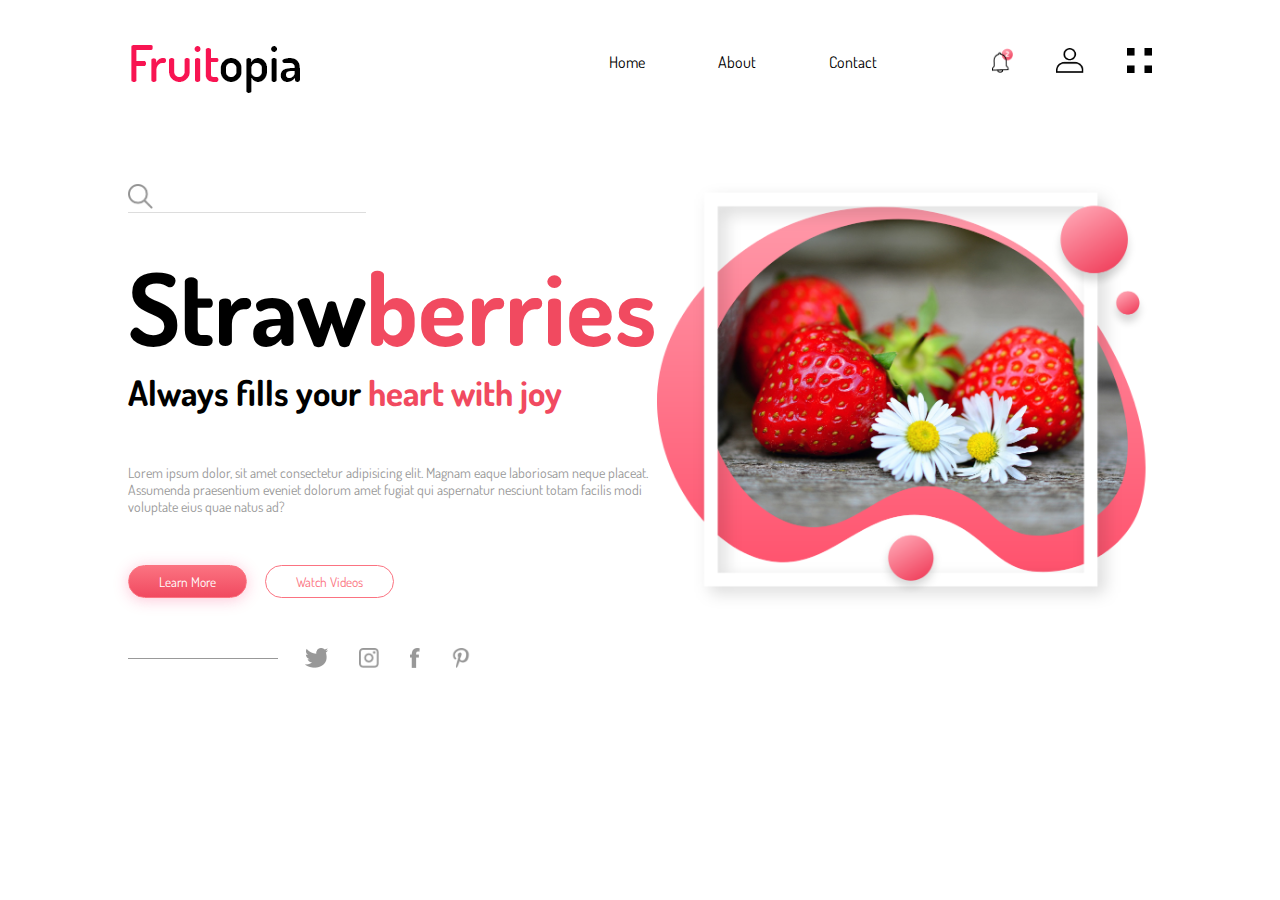
<file: projetosFrontEnd/projeto_03/index.html>
<!DOCTYPE html>
<html lang="en">
<head>
    <meta charset="UTF-8">
    <meta http-equiv="X-UA-Compatible" content="IE=edge">
    <meta name="viewport" content="width=device-width, initial-scale=1.0">
    <link rel="stylesheet" href="css/style.css">
    <link rel="preconnect" href="https://fonts.googleapis.com">
    <link rel="preconnect" href="https://fonts.gstatic.com" crossorigin>
    <link href="https://fonts.googleapis.com/css2?family=Dosis:wght@200;400;600;700&display=swap" rel="stylesheet">
    <title>Document</title>
</head>
<body>
    <div class="hero">
        <div class="navbar">
            <img src="img/logo.png" alt="">
            <ul>
                <li><a href="#">Home</a></li>
                <li><a href="#">About</a></li>
                <li><a href="#">Contact</a></li>
            </ul>
            <div class="navbar-icons">
                <img src="img/bell.png" alt="">
                <img src="img/user.png" alt="">
                <img src="img/menu.png" alt="">
            </div>
        </div>
        <div class="banner">
            <div class="left-column">
                <div class="search-box">
                    <img src="img/search.png" alt="">
                    <input type="text">
                </div>
                <h1>Straw<span>berries</h1></h1>
                <h3>Always fills  your<span> heart with joy</span></h3>
                <p>Lorem ipsum dolor, sit amet consectetur adipisicing elit. Magnam eaque laboriosam neque placeat.<br>Assumenda praesentium eveniet dolorum amet fugiat qui aspernatur nesciunt totam facilis modi voluptate eius quae natus ad?
                </p>
                <div class="btn">
                    <button type="button" class="primary-btn">Learn More</button>
                    <button type="button" class="secondary-btn">Watch Videos</button>
                </div>
                <div class="social-icons">
                    <img src="img/twitter.png" alt="">
                    <img src="img/instagram.png" alt="">
                    <img src="img/facebook.png" alt="">
                    <img src="img/pinterest.png" alt="">
                </div>
            </div>
            <div class="right-column">
                <img src="img/feature.png" alt="">
            </div>
        </div>

    </div>
    
</body>
</html>
</file>
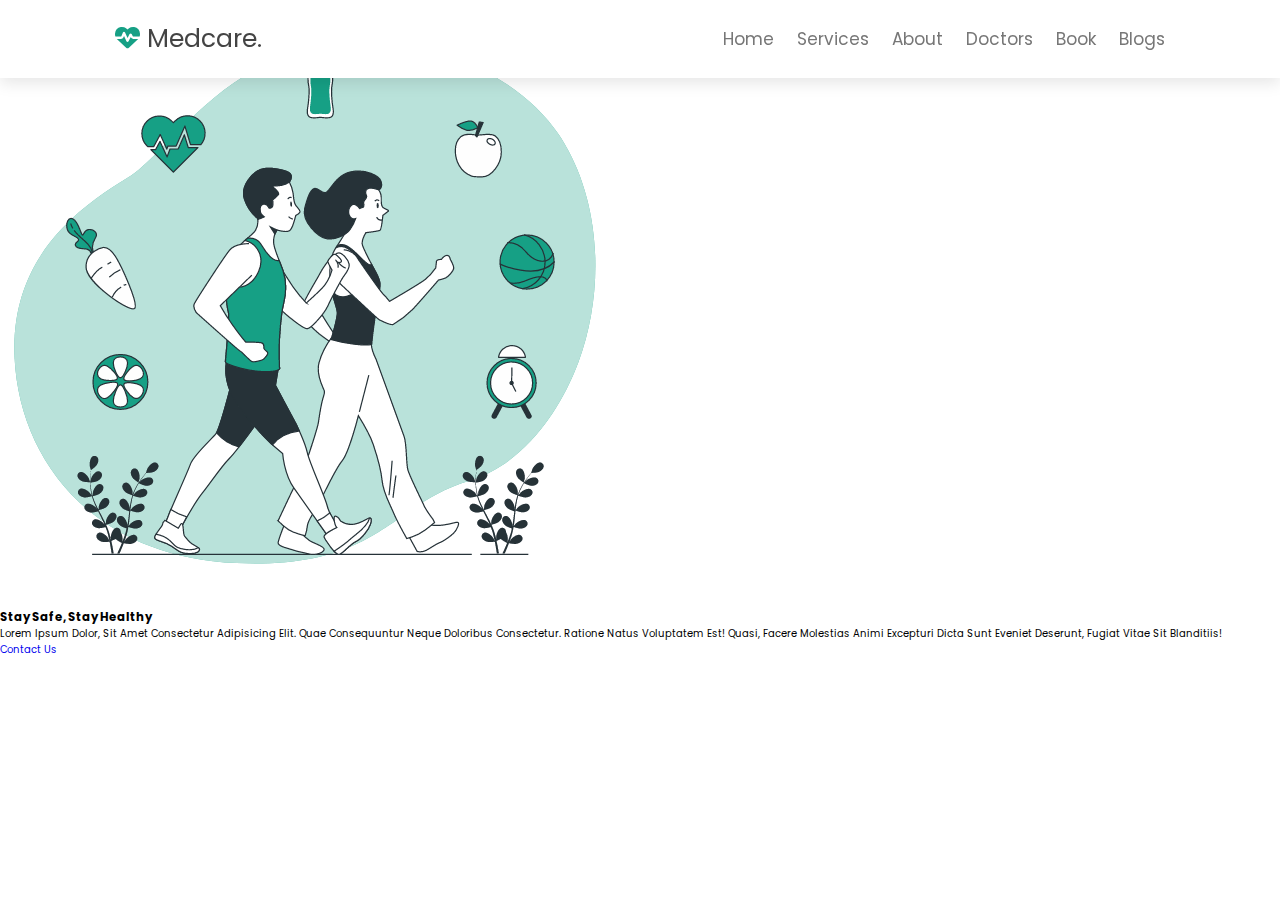
<file: projetosFrontEnd/projeto_04/index.html>
<!DOCTYPE html>
<html lang="en">
<head>
    <meta charset="UTF-8">
    <meta http-equiv="X-UA-Compatible" content="IE=edge">
    <meta name="viewport" content="width=device-width, initial-scale=1.0">    
    <title>HealthLed</title>
    <link rel="stylesheet" href="https://cdnjs.cloudflare.com/ajax/libs/font-awesome/6.3.0/css/all.min.css">

    <!-- custom css file link -->
    <link rel="stylesheet" href="css/style.css">
</head>
<body>
    
<!-- header section starts -->
<header class="header">

    <a href="#" class="logo"> <i class="fas fa-heartbeat"></i> medcare. </a>

    <nav class="navbar">
        <a href="#home">Home</a>
        <a href="#services">Services</a>
        <a href="#about">About</a>
        <a href="#doctors">Doctors</a>
        <a href="#book">Book</a>
        <a href="#blogs">Blogs</a>
    </nav>

    <div id="menu-btn" class="fas fa-bars"></div>

</header>


<!-- header section ends  -->

<!-- home section starts -->

<section class="home" id="home">

    <div class="image">
        <img src="img/Healthy lifestyle.gif" alt="">
    </div>

    <div class="content">
        <h3>stay safe, stay healthy</h3>
        <p>Lorem ipsum dolor, sit amet consectetur adipisicing elit. Quae consequuntur neque doloribus consectetur. Ratione natus voluptatem est! Quasi, facere molestias animi excepturi dicta sunt eveniet deserunt, fugiat vitae sit blanditiis!</p>
        <a href="#" class="btn">contact us <span class="fas fa-hevron-right"></span></a>
    </div>
</section>

<!-- home section ends -->






















    <!-- custom js file link -->

    <script src="js/script.js"></script>
</body>
</html>
</file>
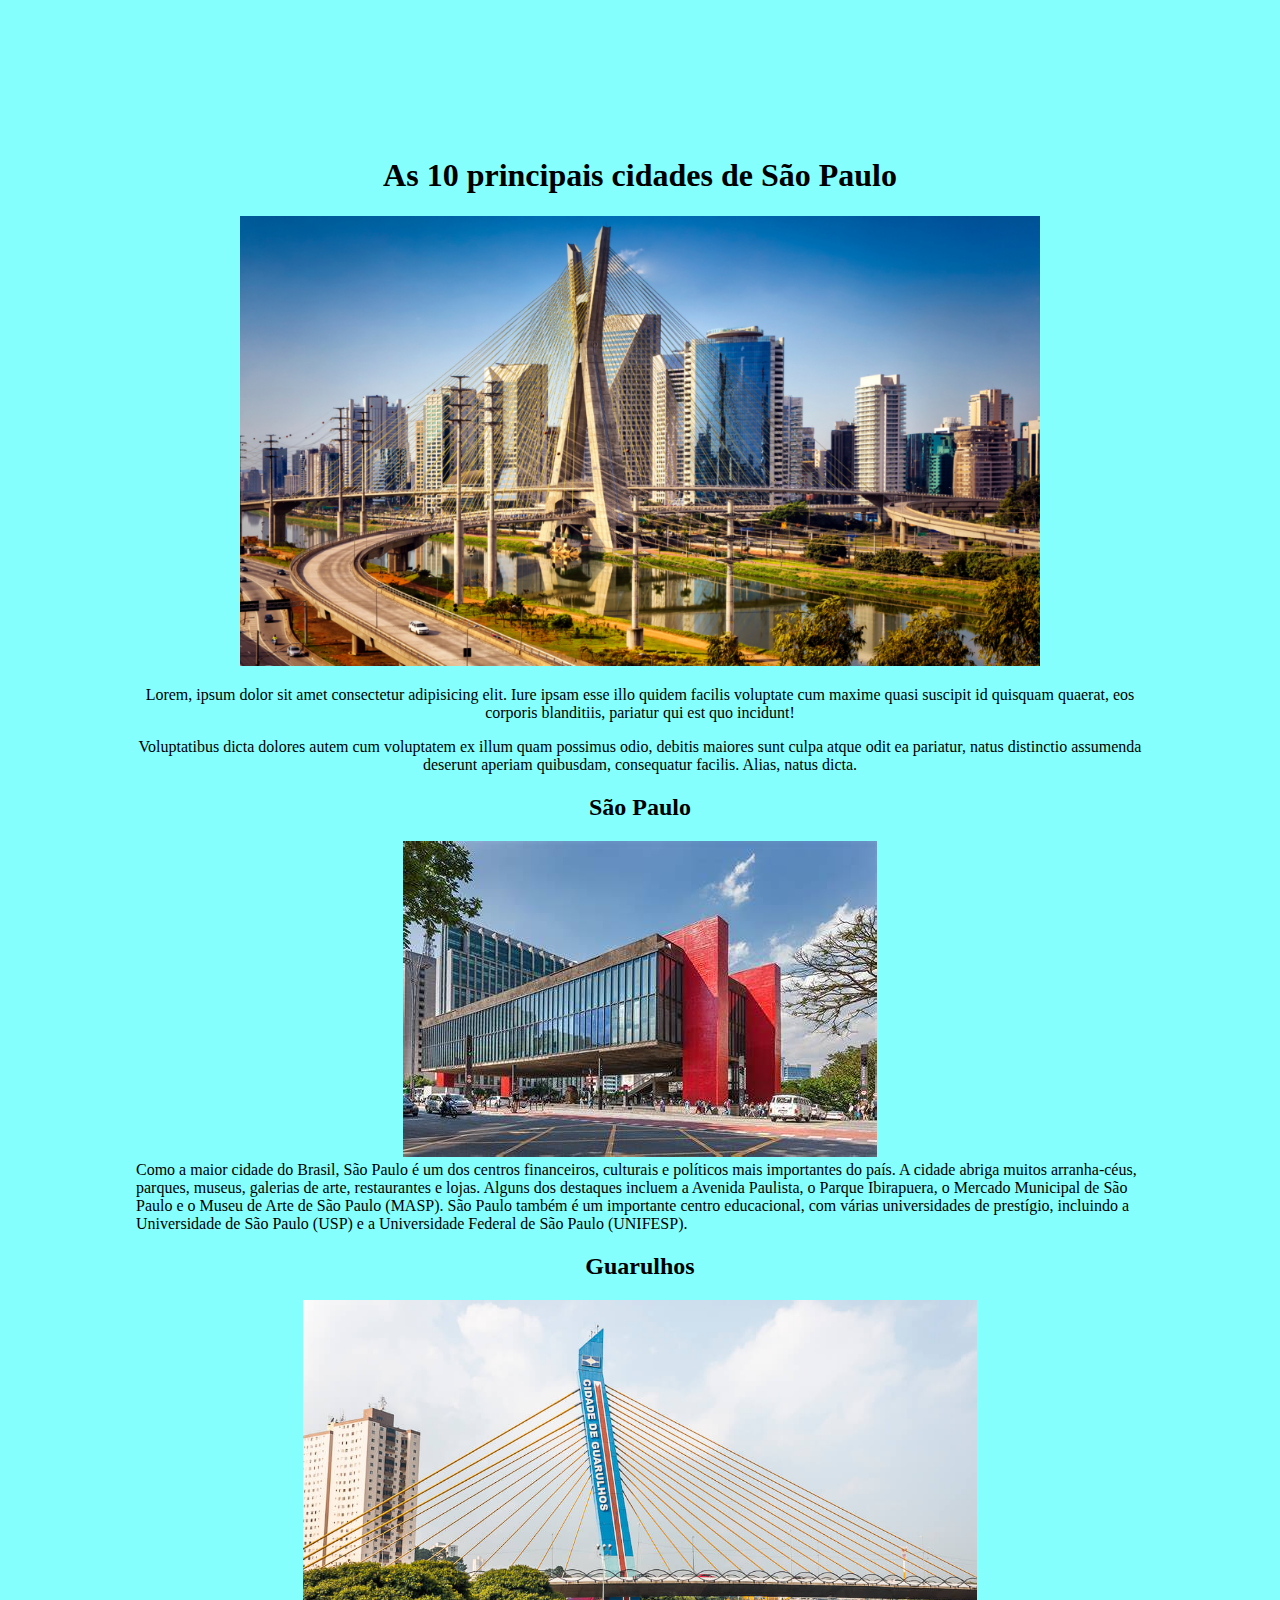
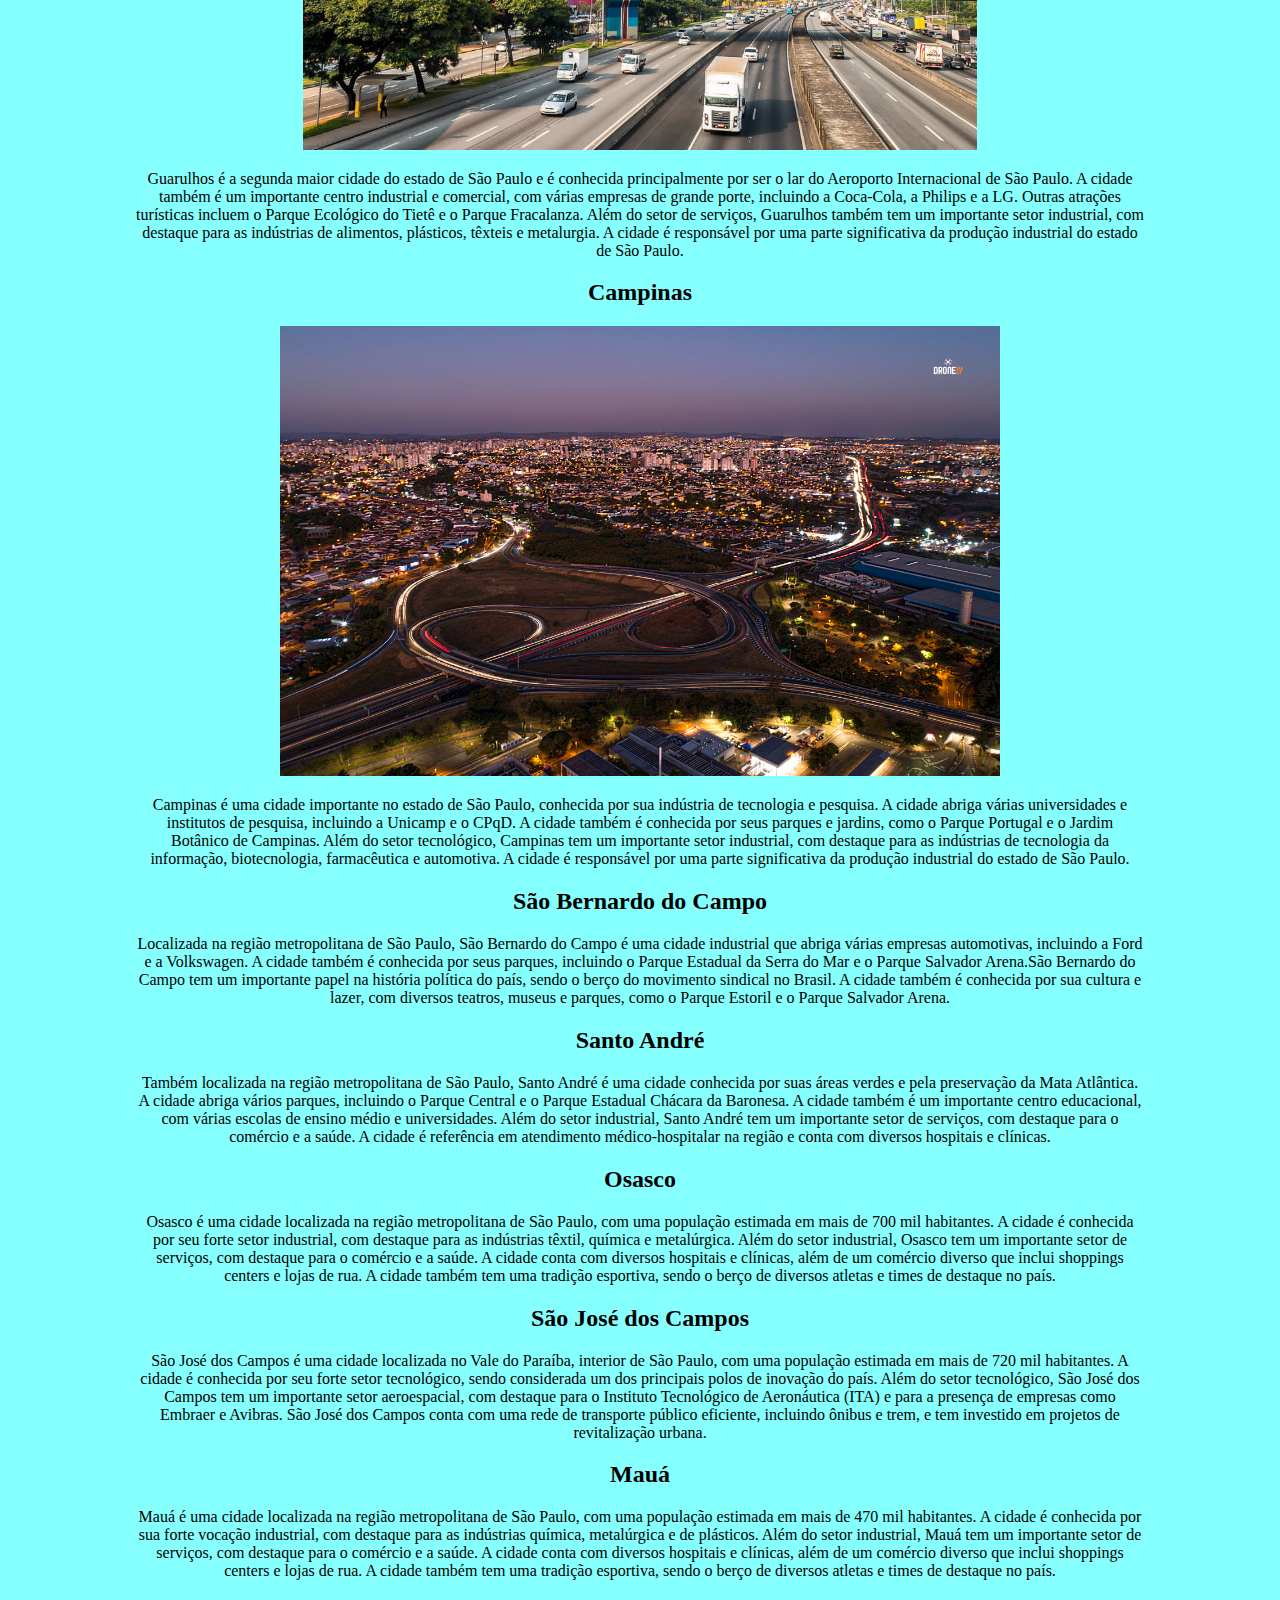
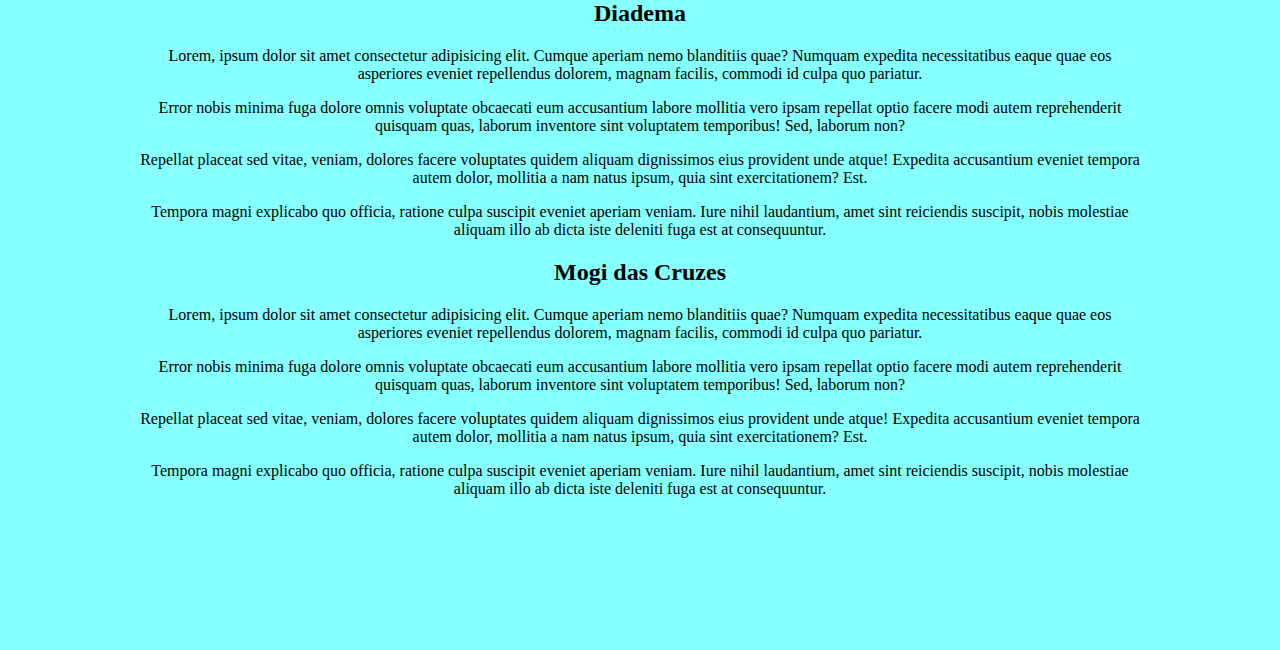
<file: exemplos/index02.html>
<!DOCTYPE html>
<html>
    <head>
        <meta http-equiv="Content-Type" content="text/html;charset=UTF-8">
        <meta http-equiv="X-UA-Compatible" content="ie=edge">
        <meta name="keywords" content="Restaurante, Cidades, São Paulo, Curiosidades">
        <meta name="description" content="Informações sobre as 10 maiores cidades do estado de São Paulo">
        <meta name="viewport" content="width=device-width, initial-scale=1.0">
        <meta name="author" content="Arthur Soares do Nascimento">
        <title>As 10 maiores cidades do Estado de São Paulo</title>
        <link rel="shortcut icon" href="img/cristo.png" type="image/x-icon">
    </head>
    <style>
        body{
          background-color: rgba(0, 255, 255, 0.473);  
          padding: 10%;
        }
        img{
            max-height: 50vh;
        }
        .imgcontent{
            text-align: center;
        }
        h1{
            text-align: center;
        }
        h2{
            text-align: center;
        }
        p{
            text-align: center;
            
        }
    </style>
    <body>
        <h1>As 10 principais cidades de São Paulo</h1>
        <div class="imgcontent">
            <img src="img/sp.png" alt="">
        </div>
        <p>Lorem, ipsum dolor sit amet consectetur adipisicing elit. Iure ipsam esse illo quidem facilis voluptate cum maxime quasi suscipit id quisquam quaerat, eos corporis blanditiis, pariatur qui est quo incidunt!</p>
        <p>Voluptatibus dicta dolores autem cum voluptatem ex illum quam possimus odio, debitis maiores sunt culpa atque odit ea pariatur, natus distinctio assumenda deserunt aperiam quibusdam, consequatur facilis. Alias, natus dicta.</p>
        <h2>São Paulo</h2>
        <div class="imgcontent">
            <img src="img/masp.jfif" alt="">
        </div>
        Como a maior cidade do Brasil, São Paulo é um dos centros financeiros, culturais e políticos mais importantes do país. A cidade abriga muitos arranha-céus, parques, museus, galerias de arte, restaurantes e lojas. Alguns dos destaques incluem a Avenida Paulista, o Parque Ibirapuera, o Mercado Municipal de São Paulo e o Museu de Arte de São Paulo (MASP). São Paulo também é um importante centro educacional, com várias universidades de prestígio, incluindo a Universidade de São Paulo (USP) e a Universidade Federal de São Paulo (UNIFESP).
        <h2>Guarulhos</h2>
        <div class="imgcontent">
            <img src="img/guarulhos.jpeg" alt="">
        </div>
        <p>Guarulhos é a segunda maior cidade do estado de São Paulo e é conhecida principalmente por ser o lar do Aeroporto Internacional de São Paulo. A cidade também é um importante centro industrial e comercial, com várias empresas de grande porte, incluindo a Coca-Cola, a Philips e a LG. Outras atrações turísticas incluem o Parque Ecológico do Tietê e o Parque Fracalanza.
        Além do setor de serviços, Guarulhos também tem um importante setor industrial, com destaque para as indústrias de alimentos, plásticos, têxteis e metalurgia. A cidade é responsável por uma parte significativa da produção industrial do estado de São Paulo.</p>

        <h2>Campinas</h2>
        <div class="imgcontent">
            <img src="img/campinas.jpeg" alt="">
        </div>
        <p>Campinas é uma cidade importante no estado de São Paulo, conhecida por sua indústria de tecnologia e pesquisa. A cidade abriga várias universidades e institutos de pesquisa, incluindo a Unicamp e o CPqD. A cidade também é conhecida por seus parques e jardins, como o Parque Portugal e o Jardim Botânico de Campinas. Além do setor tecnológico, Campinas tem um importante setor industrial, com destaque para as indústrias de tecnologia da informação, biotecnologia, farmacêutica e automotiva. A cidade é responsável por uma parte significativa da produção industrial do estado de São Paulo.</p>

        <h2>São Bernardo do Campo</h2>
        <p>Localizada na região metropolitana de São Paulo, São Bernardo do Campo é uma cidade industrial que abriga várias empresas automotivas, incluindo a Ford e a Volkswagen. A cidade também é conhecida por seus parques, incluindo o Parque Estadual da Serra do Mar e o Parque Salvador Arena.São Bernardo do Campo tem um importante papel na história política do país, sendo o berço do movimento sindical no Brasil. A cidade também é conhecida por sua cultura e lazer, com diversos teatros, museus e parques, como o Parque Estoril e o Parque Salvador Arena.</p>
        <h2>Santo André</h2>
        <p>Também localizada na região metropolitana de São Paulo, Santo André é uma cidade conhecida por suas áreas verdes e pela preservação da Mata Atlântica. A cidade abriga vários parques, incluindo o Parque Central e o Parque Estadual Chácara da Baronesa. A cidade também é um importante centro educacional, com várias escolas de ensino médio e universidades. Além do setor industrial, Santo André tem um importante setor de serviços, com destaque para o comércio e a saúde. A cidade é referência em atendimento médico-hospitalar na região e conta com diversos hospitais e clínicas.</p>
        <h2>Osasco</h2>
        <p>Osasco é uma cidade localizada na região metropolitana de São Paulo, com uma população estimada em mais de 700 mil habitantes. A cidade é conhecida por seu forte setor industrial, com destaque para as indústrias têxtil, química e metalúrgica.
        Além do setor industrial, Osasco tem um importante setor de serviços, com destaque para o comércio e a saúde. A cidade conta com diversos hospitais e clínicas, além de um comércio diverso que inclui shoppings centers e lojas de rua. A cidade também tem uma tradição esportiva, sendo o berço de diversos atletas e times de destaque no país.</p>
        <h2>São José dos Campos</h2>
        <p>São José dos Campos é uma cidade localizada no Vale do Paraíba, interior de São Paulo, com uma população estimada em mais de 720 mil habitantes. A cidade é conhecida por seu forte setor tecnológico, sendo considerada um dos principais polos de inovação do país. Além do setor tecnológico, São José dos Campos tem um importante setor aeroespacial, com destaque para o Instituto Tecnológico de Aeronáutica (ITA) e para a presença de empresas como Embraer e Avibras. São José dos Campos conta com uma rede de transporte público eficiente, incluindo ônibus e trem, e tem investido em projetos de revitalização urbana.</p>
            
        <h2>Mauá</h2>
        <p>Mauá é uma cidade localizada na região metropolitana de São Paulo, com uma população estimada em mais de 470 mil habitantes. A cidade é conhecida por sua forte vocação industrial, com destaque para as indústrias química, metalúrgica e de plásticos.
        Além do setor industrial, Mauá tem um importante setor de serviços, com destaque para o comércio e a saúde. A cidade conta com diversos hospitais e clínicas, além de um comércio diverso que inclui shoppings centers e lojas de rua. A cidade também tem uma tradição esportiva, sendo o berço de diversos atletas e times de destaque no país.</p>
        <h2>Diadema</h2>
            <p>Lorem, ipsum dolor sit amet consectetur adipisicing elit. Cumque aperiam nemo blanditiis quae? Numquam expedita necessitatibus eaque quae eos asperiores eveniet repellendus dolorem, magnam facilis, commodi id culpa quo pariatur.</p>
            <p>Error nobis minima fuga dolore omnis voluptate obcaecati eum accusantium labore mollitia vero ipsam repellat optio facere modi autem reprehenderit quisquam quas, laborum inventore sint voluptatem temporibus! Sed, laborum non?</p>
            <p>Repellat placeat sed vitae, veniam, dolores facere voluptates quidem aliquam dignissimos eius provident unde atque! Expedita accusantium eveniet tempora autem dolor, mollitia a nam natus ipsum, quia sint exercitationem? Est.</p>
            <p>Tempora magni explicabo quo officia, ratione culpa suscipit eveniet aperiam veniam. Iure nihil laudantium, amet sint reiciendis suscipit, nobis molestiae aliquam illo ab dicta iste deleniti fuga est at consequuntur.</p>
        <h2>Mogi das Cruzes</h2>
            <p>Lorem, ipsum dolor sit amet consectetur adipisicing elit. Cumque aperiam nemo blanditiis quae? Numquam expedita necessitatibus eaque quae eos asperiores eveniet repellendus dolorem, magnam facilis, commodi id culpa quo pariatur.</p>
            <p>Error nobis minima fuga dolore omnis voluptate obcaecati eum accusantium labore mollitia vero ipsam repellat optio facere modi autem reprehenderit quisquam quas, laborum inventore sint voluptatem temporibus! Sed, laborum non?</p>
            <p>Repellat placeat sed vitae, veniam, dolores facere voluptates quidem aliquam dignissimos eius provident unde atque! Expedita accusantium eveniet tempora autem dolor, mollitia a nam natus ipsum, quia sint exercitationem? Est.</p>
            <p>Tempora magni explicabo quo officia, ratione culpa suscipit eveniet aperiam veniam. Iure nihil laudantium, amet sint reiciendis suscipit, nobis molestiae aliquam illo ab dicta iste deleniti fuga est at consequuntur.</p>
    </body>
</html>
</file>
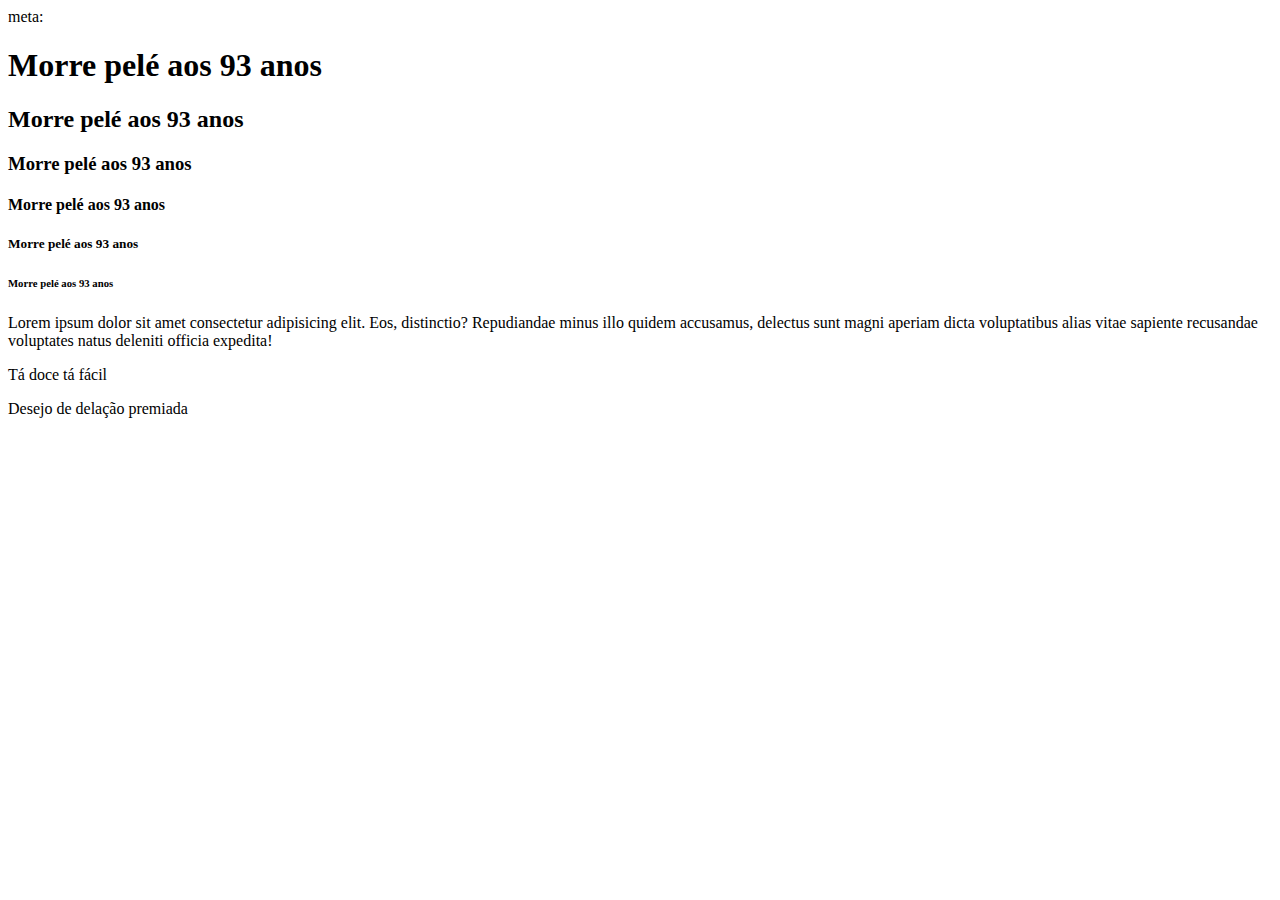
<file: exemplos/teste.html>
<!DOCTYPE html><!--isso significa--> 
<html>
    <head>
        
        <meta http-equiv="Content-type" content="text/html;char set-UTF-8">
        <meta http-equiv="X-UA-Compatible" content="ie=edge">
        <meta name="author" content="Arthur Soares do Nascimento">
        <meta name="description" content="aprender, HTML5, arthur">
        <meta name="keywords" content="aprender, html, arthur">
        meta:
    </head>
    <body>
        <h1>Morre pelé aos 93 anos</h1>
        <h2>Morre pelé aos 93 anos</h2>
        <h3>Morre pelé aos 93 anos</h3>
        <h4>Morre pelé aos 93 anos</h4>
        <h5>Morre pelé aos 93 anos</h5>
        <h6>Morre pelé aos 93 anos</h6>
        <p>Lorem ipsum dolor sit amet consectetur adipisicing elit. Eos, distinctio? Repudiandae minus illo quidem accusamus, delectus sunt magni aperiam dicta voluptatibus alias vitae sapiente recusandae voluptates natus deleniti officia expedita!</p>
        <p>Tá doce tá fácil</p>
        <p>Desejo de delação premiada</p>
    </body>
</html>
</file>
<file: projetosFrontEnd/projeto_03/css/style.css>
*{
    margin:0;
    padding: 0;
    font-family: 'Dosis', sans-serif;
}
.hero{
    width:80%;
    margin:auto;
}
.navbar{
    margin: 30px auto;
    display:flex;
    align-items: center;
}

ul{
    flex:1;
    text-align: right;


}
ul li {
    display: inline-block;
    list-style: none;
    margin: 0 25px;
}

ul li a{
    text-decoration: none;
    color: #000;
    padding: 0 10px;
    position: relative;
}

ul li a::after{
    content: '';
    width: 0;
    height: 10px;
    background: #f14a60;
    position: absolute;
    left: 50%;
    transform: translateX(-50%);
    top: -50px;
    transition: 0.5s;
}

ul li a:hover::after{
    width: 100%;
}

.navbar-icons img{
    height: 25px;
    margin-left: 40px;
    cursor: pointer;
}

.navbar-icons{
    margin-left: 40px;
    
}

.banner{
    display: flex;
    margin-top: 80px;
}

.left-column,.right-column{
    flex-basis: 50%;
}

.right-column img{
    width: 100%;
}

.search-box{
    width: 45%;
    display: flex;
    padding-bottom: 3px;
    border-bottom: 1px solid #ddd;
    margin: 10px 0 30px;


}


.search-box img{
    height: 25px;
    width: 25px;
    cursor: pointer;
}

.search-box input{
    width: 100%;
    margin-left: 15px;
    font-size: 17px;
    border:0;
    outline: none;

} 

.left-column h1{
    font-size: 100px;
}

.left-column h3{
    font-size: 35px;
}

span{
    color: #f14a60;
}

.left-column p{
    font-size: 14px;
    color: #999;
    margin: 50px 0;
}

.btn button{
    padding: 7px 30px;
    margin-right: 15px;
    outline: none;
    border: 1px solid #fb7381;
    border-radius: 20px;
    cursor:  pointer;
    color: #fb7381;
    background: transparent;
    transition: 0.5s;
}
.btn button:hover{
    padding: 10px 33px;
    margin-right: 15px;
    font-size: 15px;
}
.btn .primary-btn{
    background: linear-gradient(#fb7381, #f14a60);
    box-shadow: 0 2px 15px rgba(248, 38, 103, 0.26);
    color: #fff;
}
.btn{
    margin-bottom: 50px;
}
.social-icons {
    width: 200px;
    text-align: center;
    opacity: .4;
    position: relative;
    margin-left: 160px;

}

.social-icons img{
    height: 20px;
    margin: 0 14px;
}

.social-icons::after{
    content: '';
    width: 150px;
    height: 1px;
    background: #000;
    position: absolute;
    left: -160px;
    top: 10px;
}
</file>
<file: projetosFrontEnd/projeto_04/css/style.css>
@import url('https://fonts.googleapis.com/css2?family=Nunito:wght@200;300;400;600&family=Poppins:wght@100;200;300;400;500;600;700&display=swap');

:root{
    --green:#16a085;
    --black:#444;
    --light-color:#777;
    --box-shadow:5rem .5rem 0 rgba(22,160, 133, .2);
    --text-shadow:4rem . 4rem 0 rgba(0, 0, 0.2);
    --border:.2rem solid  var(--green);
}
*{
    font-family: 'Poppins', sans-serif; 
    margin: 0; 
    padding: 0;
    box-sizing: border-box;
    outline: none;
    border: none;
    text-transform: capitalize;
    transition: all .2s ease-out;
    text-decoration: none;

}

html{
    font-size: 62.5%;
    overflow-x: hidden;
    scroll-padding-top: 7rem;
    scroll-behavior: smooth;

}

.header{
    padding: 2rem 9%;
    position: fixed;
    top: 0; left: 0; right: 0;
    z-index: 1000;
    box-shadow: 0 .5rem 1.5rem rgba(0, 0, 0, .1);
    display: flex;
    align-items: center;
    justify-content: space-between;
    background: #fff;
}

.header .logo {
    font-size: 2.5rem;
    color: var(--black);

}

.header .logo i{
    color: var(--green);
}

.header .navbar a{
    font-size: 1.7rem;
    color:var(--light-color);
    margin-left: 2rem;
}

.header .navbar a:hover{
   color:var(--light-color);


}

#menu-btn{
    font-size: 2.5rem;
    border-radius: .5rem;
    background: #eee;
    color:var(--green);
    padding: 1rem 1.5rem;
    cursor: pointer;
    display: none;
}













/* media queries  */
@media (max-width: 991px){
    html{
        font-size: 55%;
    }
    .header{
        padding: 2rem;
    }
}

@media (max-width: 768px){
    #menu-btn{
        display: initial;
    }
    .header .navbar{
        position: absolute;
        top:115%; right: 2rem;
        border-radius: .5rem;
        box-shadow: var(--box-shadow);
        width: 30rem;
        border: var(--border);
        background: #fff;
        transform: scale(0);
        opacity: 0;
        transform-origin: top right;
        transition: .2s ease-out;
    }
   
    .header .navbar.active{
        transform: scale(1);
        opacity: 1;
        
    }
    .header .navbar a{
        font-size: 2rem;
        display: block;
        margin: 2.5rem;

    }
}


@media (max-width: 450px){
    html{
        font-size: 50%;
    }
    
}
</file>
